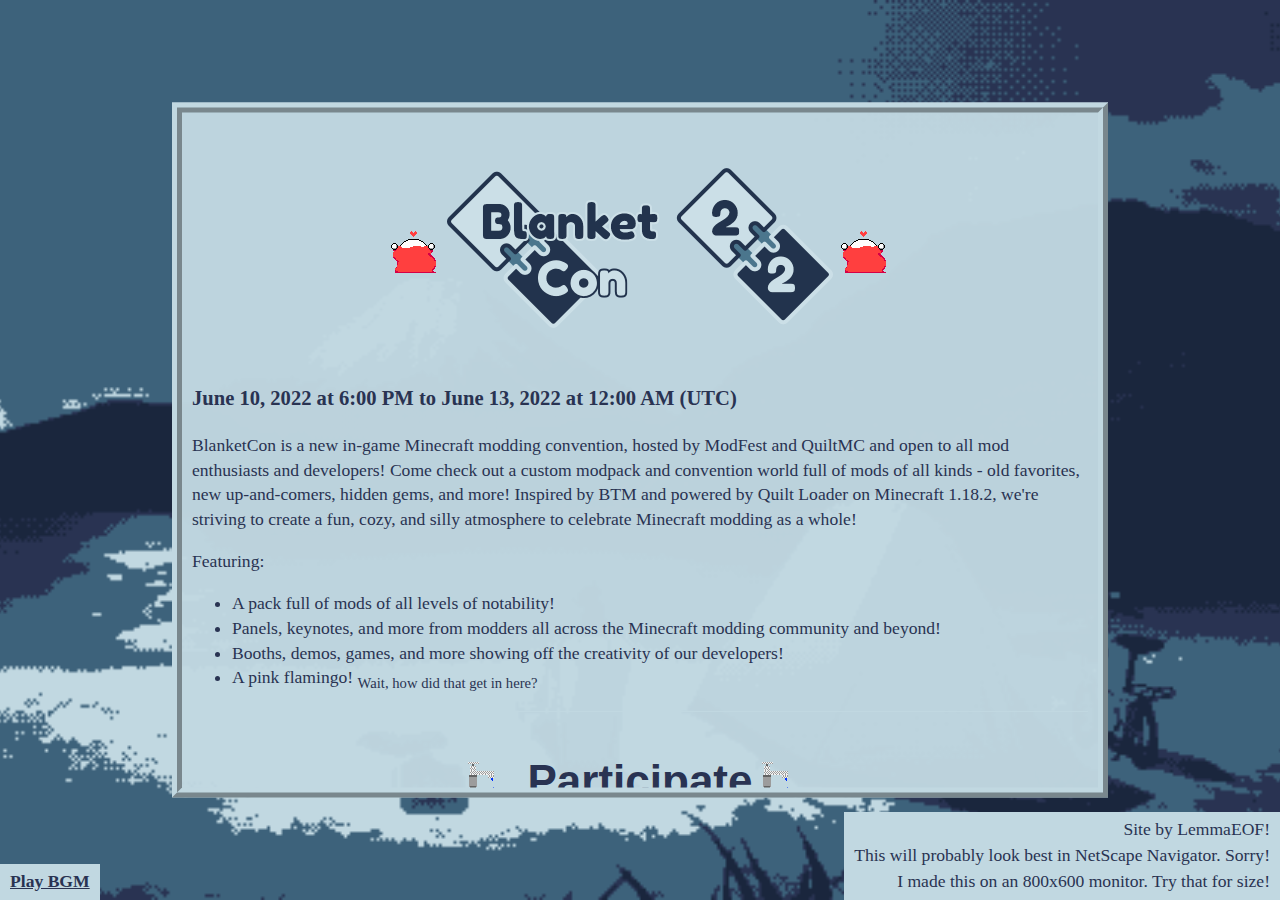
<file: 22/index.html>
<!doctype html>

<html lang="en">
<head>
	<meta charset="utf-8">
	<title>BlanketCon</title>
	<!-- oh dear *god* websites need so much metadata -->
	<meta name="description" content="A new in-game Minecraft modding convention, open to everyone and hosted by ModFest and QuiltMC">
	<meta name="author" content="LemmaEOF">
	<link rel="canonical" href="https://blanketcon.modfest.net/22">
	<meta property="og:title" content="BlanketCon">
	<meta property="og:description" content="A new in-game Minecraft modding convention, open to everyone and hosted by ModFest and QuiltMC">
	<meta property="og:image" content="https://blanketcon.modfest.net/22/images/icon.png">
	<meta property="og:locale" content="en_US">
	<meta property="og:url" content="https://blanketcon.modfest.net/22">
	<meta property="og:site_name" content="BlanketCon">
	<meta name="twitter:card" content="summary">
	<meta name="twitter:title" content="BlanketCon">
	<meta name="twitter:description" content="A new in-game Minecraft modding convention, open to everyone and hosted by ModFest and QuiltMC">
	<meta name="twitter:image" content="https://blanketcon.modfest.net/22/images/icon.png">
	<meta name="twitter:site" content="@ModFestEvent">
	<meta name="twitter:creator" content="@ModFestEvent">
	<script type="application/ld_json">
		{
			"description": "A new in-game Minecraft modding convention, open to everyone and hosted by ModFest and QuiltMC",
			"url": "https://blanketcon.modfest.net/22",
			"@type": "WebSite",
			"author": {
				"@type": "Person",
				"name": "LemmaEOF"
			},
			"publisher": {
				"@type": "Organization",
				"name": "QuiltMC"
			}
			"image": "https://blanketcon.modfest.net/22/images/logo.png",
			"name": "BlanketCon",
			"headline": "BlanketCon 22",
			"@context": "https://schema.org"
		}
	</script>
	<link rel="apple-touch-icon" sizes="180x180" href="/apple-touch-icon.png">
	<link rel="icon" type="image/png" sizes="32x32" href="/favicon-32x32.png">
	<link rel="icon" type="image/png" sizes="16x16" href="/favicon-16x16.png">
	<link rel="manifest" href="/site.webmanifest">
	<link rel="mask-icon" href="/safari-pinned-tab.svg" color="#1a263d">
	<meta name="msapplication-TileColor" content="#1a263d">
	<meta name="theme-color" content="#1a263d">
	<link rel="stylesheet" href="main.css">
	<script src="js/sorttable.js"></script> <!-- class "sortable" for sortable tables -->
</head>
<body>
	<main>
		<header>
			<!-- <nav>
				Navbar coming as it's needed!
			</nav> -->
		</header>
		<article>
			<h1 class="title"><img src="images/blanket.gif"><img src="images/logo.png" class="logo" alt="BlanketCon 22"><img src="images/blanket.gif"></h1>
			<h3><time datetime="2022-06-10T18:00:00.000Z" datestyle="long">June 10, 2022 at 6:00 PM</time> to <time datetime="2022-06-13T00:00:00.000Z" datestyle="long">June 13, 2022 at 12:00 AM</time> <span class="timezone">(UTC)</span></h3>
			<p>
				BlanketCon is a new in-game Minecraft modding convention, hosted by ModFest and QuiltMC and open to all mod enthusiasts and developers!
				Come check out a custom modpack and convention world full of mods of all kinds - old favorites, new up-and-comers,
				hidden gems, and more! Inspired by BTM and powered by Quilt Loader on Minecraft 1.18.2, we're striving to create a fun, cozy, and silly
				atmosphere to celebrate Minecraft modding as a whole!
			</p>
			<p>Featuring:</p>
			<ul>
				<li>A pack full of mods of all levels of notability!</li>
				<li>Panels, keynotes, and more from modders all across the Minecraft modding community and beyond!</li>
				<li>Booths, demos, games, and more showing off the creativity of our developers!</li>
				<li>A pink flamingo! <sub>Wait, how did that get in here?</sub></li>
			</ul>
			<!--p>
				Booth and event applications are now open! Visit this link to apply: <a href="https://blanketcon.modfest.net/signup">blanketcon.modfest.net/signup</a><br>
				<b>Feel free to submit applications for as many booths or events as you'd like!</b> Mods and developers for any mod loader are welcome to create booths and hold events! 
				However, due to technical restrictions, we can only add Quilt and Fabric mods to the pack itself.
			</p>
			<p>Making resource packs, datapacks, community resources? Even if it's only vaguely Minecraft-related, we encourage you to make a submission!</p-->
			<hr>
			<h2 class="title"><img src="images/water.gif">Participate<img src="images/water.gif"></h2>
			<p>
				The BlanketCon 22 modpack is NOW AVAILABLE! <!--The server address is <b>blanketcon.chs.gg</b> (or just click the "Connect" button on the title screen)<br/>-->
				Both pack links are equivalent - if you don't know the difference, pick the Modrinth version!
			</p>
			<p><a href="http://modrinth.com/modpack/blanketcon-2022">Modrinth Pack</a> <a href="https://blanketcon-pack.vercel.app/MultiMC.zip">Packwiz Pack</a></p>
			<p>The BlanketCon 22 server is now closed. You can access a world download here: <a href="https://unascribed.com/f/60da8130/BlanketCon%2022.7z">BlanketCon 22.7z</a></p>
			<p><b>Thank you all for visiting!</b></p>
			<!--h3>Livestreams</h3>
			<p>If you want to be added to this list, contact @LemmaEOF#2106!</p>
			<ul>
				<li><a href="https://twitch.tv/asiekierka">asie</a></li>
				<li><a href="https://youtube.com/channel/UCanJ1PbgMA0lbhDiHhQkLgA">AshleighTheCutie</a></li>
				<li><a href="https://twitch.tv/glitchslayed">GlitchSlayed</a></li>
				<li><a href="https://twitch.tv/joostgamesontwitch">Joost</a></li>
				<li><a href="https://twitch.tv/lemmaeof">LemmaEOF</a></li>
				<li><a href="https://twitch.tv/mounderfod_">mounderfod</a></li>
				<li><a href="https://twitch.tv/rosethethorn">Rorax</a></li>
				<li><a href="https://youtube.com/channel/UC4UPPy63G-6fiaSBPkSp59A">Siuol</a></li>
				<li><a href="https://twitch.tv/solcatowo">SolCat</a></li>
				<li><a href="https://twitch.tv/starvexia">Starvexia</a></li>
			</ul-->
			<h3>Recordings</h3>
			<p>A playlist of video recordings of BlanketCon 22 is available on <a href="https://www.youtube.com/playlist?list=PLC1qq1Hb0u1GI8919iCClzb_Bku-DrL4L">YouTube</a>.</p>
			<p>If you have a video to add to this playlist, contact @LemmaEOF#2106 on Discord!</p>
			<!--p>If you have any questions, please don't hesitate to ask in the <a href="https://discord.gg/gn543Ee">ModFest</a> discord!</p-->
			<hr>
			<h2 class="title"><img src="images/lamp.gif">Schedule<img src="images/lamp.gif"></h2>
			<!--p>
				Schedule may be subject to change - watch this space!<br />
				More events may be held impromptu whenever the stage is empty!
			</p-->
			<p>
				<b>BlanketCon 2022 is now finished. This list is kept here for historical purposes.</b>
			</p>
			<!--p>Q&A session question submission: <a href="https://forms.gle/XXSJdPb3kH3im3Dy5">https://forms.gle/XXSJdPb3kH3im3Dy5</a></p-->
			<table>
				<thead>
					<tr>
						<th>Event</th>
						<th>Type</th>
						<th>Location</th>
						<th>Time <span class="timezone">(UTC)</span></th>
						<th>Hosts</th>
						<th>Summary</th>
					</tr>
				</thead>
				<tbody>
					<!--tr><td colspan="5" class="dayhead">Day 0</td></tr-->
					<tr>
						<td>Server Launch</td>
						<td></td>
						<td></td>
						<td><time datetime="2022-06-10T18:00:00.000Z">6/10/22, 6:00 PM</time></td>
						<td></td>
						<td>Time to join in the world as we prepare the opening ceremony!</td>
					</tr>
					<tr>
						<td>Opening Ceremony</td>
						<td>Ceremony</td>
						<td>Main Stage</td>
						<td><time datetime="2022-06-10T19:00:00.000Z">5/5/22, 7:00 PM</time></td>
						<td>LemmaEOF</td>
						<td>Come kick BlanketCon off with us as we say a few words about the community!</td>
					</tr>
					<tr><td colspan="6" class="dayhead">Day 1</td></tr>
					<!--tr>
						<td>Resounding - The future of sound in Minecraft</td>
						<td>Keynote</td>
						<td>TBD</td>
						<td><time datetime="2022-06-11T17:00:00.000Z">6/11/22, 5:00 PM</time></td>
						<td>DrRubisco</td>
						<td>A panel discussing the mechanics behind Resounding, a physics-driven audio filter mod.</td>
					</tr-->
					<tr>
						<td>Quilt Developer Meeting: BlanketCon Edition</td>
						<td>Panel/Q&A</td>
						<td>Main Stage</td>
						<td><time datetime="2022-06-11T16:00:00.000Z">6/11/22, 4:00 PM</time></td>
						<td>Quilt Development Team</td>
						<td>The Quilt development team holds a dev meeting live in-game at BlanketCon!</td>
					</tr>
					<tr>
						<td>What is Chasm?</td>
						<td>Keynote</td>
						<td>Main Stage</td>
						<td><time datetime="2022-06-11T17:00:00.000Z">6/11/22, 5:00 PM</time></td>
						<td>CheaterCodes, Earthcomputer</td>
						<td>Quilt will use a custom backend for bytecode transformation libraries called "Chasm". This talk will desribe why Mixin isn't good enough, how Chasm works and how modders benefit from it.</td>
					</tr>
					<!--tr>
						<td>Drider Den Delving</td>
						<td>Minigame</td>
						<td>TBD</td>
						<td><time datetime="2022-06-11T18:00:00.000Z">6/11/22, 6:00 PM</time></td>
						<td>ArathainFarqoe, Punic</td>
						<td>An exploration of the mod's main structure, the Drider Den, and fighting the boss at its heart. May include spiders.</td>
					</tr-->
					<!--tr>
						<td>X-Wing Proving Ground</td>
						<td>Minigame</td>
						<td>TBD</td>
						<td><time datetime="2022-06-11T19:00:00.000Z">6/11/22, 7:00 PM</time></td>
						<td>PSWG team</td>
						<td>Hop in the pilot's seat of an Incom T-65B "X-Wing" starfighter and navigate the terrain through a series of checkpoints!</td>
					</tr-->
					<!--tr>
						<td>What is Chasm?</td>
						<td>Keynote</td>
						<td>Main Stage</td>
						<td><time datetime="2022-06-11T20:00:00.000Z">6/11/22, 8:00 PM</time></td>
						<td>CheaterCodes, Earthcomputer</td>
						<td>Quilt will use a custom backend for bytecode transformation libraries called "Chasm". This talk will desribe why Mixin isn't good enough, how Chasm works and how modders benefit from it.</td>
					</tr-->
					<tr>
						<td>Ripping Off NEI for Fun and Profit: How to Do Graph Theory When You Don't Know Graph Theory</td>
						<td>Keynote</td>
						<td>Main Stage</td>
						<td><time datetime="2022-06-11T21:00:00.000Z">6/11/22, 9:00 PM</time></td>
						<td>Emi</td>
						<td>A discussion of the technology behind EMI's recipe tree system, its related functionality, and all the problems that had to be solved.</td>
					</tr>
					<tr>
						<td>Deep Mod Interoperability: more than just not crashing</td>
						<td>Keynote</td>
						<td>Main Stage</td>
						<td><time datetime="2022-06-11T23:00:00.000Z">6/11/22, 11:00 PM</time></td>
						<td>Will BL</td>
						<td>Why you should care about deep mod interoperability and best practices to allow it.</td>
					</tr>
					<tr>
						<td>Maintaining Botania for Forge and Fabric — Multiloader Experience Report</td>
						<td>Keynote</td>
						<td>Main Stage</td>
						<td><time datetime="2022-06-12T01:00:00.000Z">6/12/22, 1:00 AM</time></td>
						<td>Williewillus, Hubry, Alwinfy</td>
						<td>
							The Botania maintainer(s) will briefly discuss their experience maintaining Botania on both Forge and Fabric.
							If you are a modder interested in maintaining a mod seamlessly across loaders, come and listen in!
							Players are welcome as well, you'll learn a bit more about what kind work goes into porting mods between loaders.
						</td>
					</tr>
					<tr>
						<td>Q&A with the Modrinth Team</td>
						<td>Q&A</td>
						<td>Main Stage</td>
						<td><time datetime="2022-06-12T02:00:00.000Z">6/12/22, 2:00 AM</time></td>
						<td>Modrinth Team</td>
						<td>
							An open forum for questions to be answered by the people behind Modrinth, the open-source modding platform.
							Anything is fair game, whether it be current features or future features, including the API, website, modpacks, Theseus, and modder payouts.
						</td>
					</tr>
					<tr>
						<td>Worldgen Optimization: Going The Extra Mile</td>
						<td>Keynote</td>
						<td>Main Stage</td>
						<td><time datetime="2022-06-12T03:00:00.000Z">6/12/22, 3:00 AM</time></td>
						<td>Supercoder79</td>
						<td>
							A talk about worldgen, challenges faced when considering it, why it needs to be fast, and ways mod authors can keep this in mind while writing their mods.
							A portion will be focused on low level optimization, for mod devs interested in low level functions of the JVM.
						</td>
					</tr>
					<tr><td colspan="6" class="dayhead">Day 2</td></tr>
					<tr>
						<td>Making nice art for mods</td>
						<td>Panel</td>
						<td>Main Stage</td>
						<td><time datetime="2022-06-12T13:00:00.000Z">6/12/22, 1:00 PM</time></td>
						<td>Kryppers, Reda, Gabb</td>
						<td>Artists talking about their methods for making art, what they've done and advice on helping other people improve</td>
					</tr>
					<!--tr>
						<td>Resounding - Live Q&A with the creator</td>
						<td>Q&A</td>
						<td>TBD</td>
						<td><time datetime="2022-06-12T14:00:00.000Z">6/12/22, 2:00 PM</time></td>
						<td>Dr_Rubisco</td>
						<td>A Q&A session with the creator of Resounding, a physics-driven audio filter mod.</td>
					</tr-->
					<tr>
						<td>MultiLoader Madness</td>
						<td>Panel + Q&A</td>
						<td>Main Stage</td>
						<td><time datetime="2022-06-12T14:00:00.000Z">6/12/22, 2:00 PM</time></td>
						<td>Darkhax, Jared</td>
						<td>Making mods for multiple loaders. An introduction and Q&A.</td>
					</tr>
					<tr>
						<td>Hexcasting: Writing a Mod With Lore</td>
						<td>Keynote + Q&A</td>
						<td>Main Stage</td>
						<td><time datetime="2022-06-12T15:00:00.000Z">6/12/22, 3:00 PM</time></td>
						<td>Petrak@</td>
						<td>How do you write a story for a Minecraft mod that isn't cheesy?</td>
					</tr>
					<tr>
						<td>The Art of Server-Side Development</td>
						<td>Panel</td>
						<td>Main Stage</td>
						<td><time datetime="2022-06-12T18:00:00.000Z">6/12/22, 6:00 PM</time></td>
						<td>Patbox, Potatoboy</td>
						<td>A talk about server-side mod development by server-side developers, from technics and tricks to mod design.</td>
					</tr>
					<tr>
						<td>Nucleoid Let's Play</td>
						<td>Minigame</td>
						<td>Main Stage</td>
						<td><time datetime="2022-06-12T19:00:00.000Z">6/12/22, 7:00 PM</time></td>
						<td>Nucleoid team</td>
						<td>A chance for people at the con to chill and play some of the Nucleoid minigames together!</td>
					</tr>
					<tr>
						<td>OpenGL, Minecraft, and Graphics</td>
						<td>Keynote/Q&A</td>
						<td>Main Stage</td>
						<td><time datetime="2022-06-12T21:00:00.000Z">6/12/22, 9:00 PM</time></td>
						<td>IMS</td>
						<td>Showcase of OpenGL and Minecraft rendering, and going forward with mods.</td>
					</tr>
					<tr>
						<td>BlanketCon Build-Off: Judging</td>
						<td>Minigame</td>
						<td>TBD</td>
						<td><time datetime="2022-06-12T22:00:00.000Z">6/12/22, 10:00 PM</time></td>
						<td>Consistency+ team</td>
						<td>Judging the BlanketCon Build-Off, a building competition judged by the Consistency+ Team and powered by Nucleoid!</td>
					</tr>
					<tr>
						<td>Big Finale</td>
						<td>Ceremony</td>
						<td>Main Stage</td>
						<td><time datetime="2022-06-12T23:00:00.000Z">6/12/22, 11:00 PM</time></td>
						<td>LemmaEOF</td>
						<td>A few words to wrap up and send off BlanketCon 22!</td>
					</tr>
				</tbody>
				<tfoot></tfoot>
			</table>
			<hr>
			<h2 class="title"><img src="images/tentonea.gif">Booths<img src="images/tentonea.gif"></h2>
			<p>List may be subject to change - watch this space!</p>
			<table class="sortable">
				<thead>
					<tr>
						<th>Booth</th>
						<th>Type</th>
						<th>Author</th>
					</tr>
				</thead>
				<tbody>
					<tr>
						<td>Additional Banners</td>
						<td>Mod</td>
						<td>Darkhax</td>
					</tr>
					<!--tr>
						<td>Advanced Circuitry</td>
						<td>Mod</td>
						<td>CursedMC Team</td>
					</tr-->
					<tr>
						<td>Allium</td>
						<td>Mod</td>
						<td>hugeblank, Patbox, BasiqueEvangelist</td>
					</tr>
					<tr>
						<td>Arcanus 2</td>
						<td>Mod</td>
						<td>Cammie, Will BL, MrSterner, ArathainFarqoe</td>
					</tr>
					<tr>
						<td>Architecture Extensions</td>
						<td>Mod</td>
						<td>woodiertexas</td>
					</tr>
					<tr>
						<td>Archon</td>
						<td>Mod</td>
						<td>Safro</td>
					</tr>
					<tr>
						<td>Armor Stand Editor</td>
						<td>Mod</td>
						<td>Patbox</td>
					</tr>
					<tr>
						<td>Aura</td>
						<td>Mod</td>
						<td>maximum, DrRubisco, Cart3r</td>
					</tr>
					<tr>
						<td>Aurora's Decorations</td>
						<td>Mod</td>
						<td>LambdAurora</td>
					</tr>
					<tr>
						<td>Automobility</td>
						<td>Mod</td>
						<td>FoundationGames</td>
					</tr>
					<tr>
						<td>Bagel's Baking</td>
						<td>Mod</td>
						<td>hugeblank, Aye, Solcat, Koritsi, ChocolateFrog18</td>
					</tr>
					<tr>
						<td>Bewitchment</td>
						<td>Mod</td>
						<td>Bewitchment Team</td>
					</tr>
					<tr>
						<td>Bewitchment Plus</td>
						<td>Mod/Addon</td>
						<td>MrSterner</td>
					</tr>
					<tr>
						<td>Bing Bing Wahoo</td>
						<td>Mod</td>
						<td>Tropheus Jay, Soggy Cereal</td>
					</tr>
					<tr>
						<td>Bits and Chisels</td>
						<td>Mod</td>
						<td>ThatTrollzer</td>
					</tr>
					<!--tr>
						<td>Bookshelf</td>
						<td>Mod/Library</td>
						<td>Darkhax</td>
					</tr-->
					<tr>
						<td>Botania</td>
						<td>Mod</td>
						<td>Vazkii, Williewillus, Hubry, Alwinfy</td>
					<tr>
						<td>Build Battle</td>
						<td>Mod/Minigame</td>
						<td>NucleoidMC</td>
					</tr>
					<tr>
						<td>Campanion</td>
						<td>Mod</td>
						<td>Terraformers</td>
					</tr>
					<tr>
						<td>CardStock</td>
						<td>Mod</td>
						<td>repulica</td>
					</tr>
					<tr>
						<td>Chromatic Currents</td>
						<td>Mod</td>
						<td>Fusion Flux</td>
					</tr>
					<tr>
						<td>ComputerCraft: Prometheus</td>
						<td>Mod/Addon</td>
						<td>SquidDev</td>
					</tr>
					<tr>
						<td>ComputerCraft: Restitched</td>
						<td>Mod</td>
						<td>Merith, Patbox, SquidDev</td>
					</tr>
					<tr>
						<td>Chocolate Bar</td>
						<td>Mod</td>
						<td>woodiertexas</td>
					</tr>
					<tr>
						<td>Consistency+</td>
						<td>Mod</td>
						<td>Cart3r, Tropheus Jay, Siuol</td>
					</tr>
					<tr>
						<td>Create</td>
						<td>Mod</td>
						<td>Create Fabric Team</td>
					</tr>
					<tr>
						<td>Culinaire</td>
						<td>Mod</td>
						<td>Dawn Team</td>
					</tr>
					<tr>
						<td>Dark Paintings</td>
						<td>Mod</td>
						<td>Darkhax</td>
					</tr>
					<tr>
						<td>Dark Utilities</td>
						<td>Mod</td>
						<td>Darkhax</td>
					</tr>
					<tr>
						<td>Decorative</td>
						<td>Mod</td>
						<td>Motschen</td>
					</tr>
					<tr>
						<td>Destroy The Monument</td>
						<td>Mod/Minigame</td>
						<td>NucleoidMC</td>
					</tr>
					<tr>
						<td>Double Jump Attribute</td>
						<td>Mod</td>
						<td>Amy</td>
					</tr>
					<tr>
						<td>Dyeable Fishing Lines</td>
						<td>Mod</td>
						<td>Fusion Flux</td>
					</tr>
					<tr>
						<td>Ears</td>
						<td>Mod</td>
						<td>unascribed</td>
					</tr>
					<tr>
						<td>Ecotones</td>
						<td>Mod</td>
						<td>Supercoder79</td>
					</tr>
					<tr>
						<td>EMI</td>
						<td>Mod</td>
						<td>Emi</td>
					</tr>
					<tr>
						<td>Enchancement</td>
						<td>Mod</td>
						<td>MoriyaShiine</td>
					</tr>
					<tr>
						<td>Endermantic Overhaul</td>
						<td>Mod</td>
						<td>anonym123</td>
					</tr>
					<tr>
						<td>Extended Drawers</td>
						<td>Mod</td>
						<td>MattiDragon</td>
					</tr>
					<tr>
						<td>Fabulously Optimized</td>
						<td>Modpack</td>
						<td>robotkoer</td>
					</tr>
					<tr>
						<td>Flamingo</td>
						<td>Mod</td>
						<td>copygirl, Vexatos</td>
					</tr>
					<tr>
						<td>Flowery Structures</td>
						<td>Mod</td>
						<td>JustAnUmbreon</td>
					</tr>
					<tr>
						<td>Flying Fluxery</td>
						<td>Mod</td>
						<td>Fusion Flux, SailKite, Something Shard, Whangd00dle</td>
					</tr>
					<tr>
						<td>Fortress</td>
						<td>Mod/Minigame</td>
						<td>NucleoidMC</td>
					</tr>
					<tr>
						<td>Fusion's Grapples</td>
						<td>Mod</td>
						<td>Fusion Flux</td>
					</tr>
					<tr>
						<td>Galaxies: Parzi's Star Wars Mod</td>
						<td>Mod</td>
						<td>PSWG Team</td>
					</tr>
					<tr>
						<td>Get Off My Lawn ReServed</td>
						<td>Mod</td>
						<td>Patbox, Draylar</td>
					</tr>
					<tr>
						<td>Guard Villagers</td>
						<td>Mod</td>
						<td>MrSterner</td>
					</tr>
					<tr>
						<td>Haema</td>
						<td>Mod</td>
						<td>Will BL</td>
					</tr>
					<tr>
						<td>Halfdoors</td>
						<td>Mod</td>
						<td>Amy</td>
					</tr>
					<tr>
						<td>Hex Casting</td>
						<td>Mod</td>
						<td>Petrak@, Alwinfy, Wiresegal</td>
					</tr>
					<tr>
						<td>Hip Hoppers</td>
						<td>Mod</td>
						<td>Fusion Flux</td>
					</tr>
					<tr>
						<td>Icy Incitement</td>
						<td>Mod</td>
						<td>Amy</td>
					</tr>
					<tr>
						<td>Incorporeal 3</td>
						<td>Mod</td>
						<td>quat, Artemis System</td>
					</tr>
					<tr>
						<td>Inspecio</td>
						<td>Mod</td>
						<td>LambdAurora, Emi</td>
					</tr>
					<tr>
						<td>Iris</td>
						<td>Mod</td>
						<td>IMS</td>
					</tr>
					<tr>
						<td>Jamtastic</td>
						<td>Mod</td>
						<td>jamalam</td>
					</tr>
					<tr>
						<td>Kiln</td>
						<td>Mod</td>
						<td>LemmaEOF, ZestyBlaze, BluKat</td>
					</tr>
					<tr>
						<td>Lovely Snails</td>
						<td>Mod</td>
						<td>LambdAurora</td>
					</tr>
					<tr>
						<td>Matchbox</td>
						<td>Mod</td>
						<td>Sunroses</td>
					</tr>
					<tr>
						<td>Mbembe</td>
						<td>Mod</td>
						<td>ArathainFarqoe, Mango, Coolrex, Ninni, Zae</td>
					</tr>
					<tr>
						<td>Milk+</td>
						<td>Mod</td>
						<td>Tropheus Jay</td>
					</tr>
					<tr>
						<td>Now Playing</td>
						<td>Mod</td>
						<td>AppleTheGolden</td>
					</tr>
					<!--tr>
						<td>Oliver's Potion Tweaks</td>
						<td>Mod</td>
						<td>Octal</td>
					</tr-->
					<tr>
						<td>Overweight Farming</td>
						<td>Mod</td>
						<td>MrSterner</td>
					</tr>
					<tr>
						<td>Oxidized</td>
						<td>Mod</td>
						<td>Safro</td>
					</tr>
					<tr>
						<td>Packages</td>
						<td>Mod</td>
						<td>quat</td>
					</tr>
					<tr>
						<td>Pehkui</td>
						<td>Mod/Library</td>
						<td>Virtuoel</td>
					</tr>
					<tr>
						<td>Pettable Bees</td>
						<td>Mod</td>
						<td>Fusion Flux</td>
					</tr>
					<tr>
						<td>Phonos</td>
						<td>Mod</td>
						<td>FoundationGames</td>
					</tr>
					<tr>
						<td>Picture Sign</td>
						<td>Mod</td>
						<td>Motschen</td>
					</tr>
					<tr>
						<td>Pig Pen Cipher</td>
						<td>Resource Pack</td>
						<td>Darkhax</td>
					</tr>
					<tr>
						<td>Player Pronouns</td>
						<td>Mod</td>
						<td>Ash</td>
					</tr>
					<tr>
						<td>Peculiar Pieces</td>
						<td>Mod</td>
						<td>Amy</td>
					</tr>
					<tr>
						<td>Polaroid Camera</td>
						<td>Mod</td>
						<td>Pigeon</td>
					</tr>
					<tr>
						<td>PolyMc</td>
						<td>Mod</td>
						<td>TheEpicBlock</td>
					</tr>
					<tr>
						<td>Portal Cubed</td>
						<td>Mod</td>
						<td>Portal Cubed team</td>
					</tr>
					<tr>
						<td>Promenade</td>
						<td>Mod</td>
						<td>Dawn Team</td>
					</tr>
					<tr>
						<td>Purpeille</td>
						<td>Mod</td>
						<td>acikek, VirtuaLilith, Trudle, Jeb_Kerm</td>
					</tr>
					<tr>
						<td>qCraft: Reimagined</td>
						<td>Mod</td>
						<td>acikek, VirtuaLilith</td>
					</tr>
					<tr>
						<td>Quakecraft</td>
						<td>Mod/Minigame</td>
						<td>NucleoidMC</td>
					</tr>
					<tr>
						<td>Quark</td>
						<td>Mod</td>
						<td>wiresegal, Vazkii</td>
					</tr>
					<tr>
						<td>Reaping Mod</td>
						<td>Mod</td>
						<td>jamalam</td>
					</tr>
					<tr>
						<td>Recordable</td>
						<td>Mod</td>
						<td>burger</td>
					</tr>
					<tr>
						<td>Resounding</td>
						<td>Mod</td>
						<td>DrRubisco, iceGiant</td>
					</tr>
					<tr>
						<td>Riptide Rush</td>
						<td>Map</td>
						<td>Amy</td>
					</tr>
					<tr>
						<td>Runelic</td>
						<td>Resource Pack</td>
						<td>Darkhax</td>
					</tr>
					<tr>
						<td>Sandwichable</td>
						<td>Mod</td>
						<td>FoundationGames</td>
					</tr>
					<tr>
						<td>Simple Crates</td>
						<td>Mod</td>
						<td>Sunroses</td>
					</tr>
					<tr>
						<td>Simple Villagers</td>
						<td>Mod</td>
						<td>samo_lego</td>
					</tr>
					<tr>
						<td>Skywars</td>
						<td>Mod/Minigame</td>
						<td>NucleoidMC</td>
					</tr>
					<tr>
						<td>SpaceFactory</td>
						<td>Mod</td>
						<td>Reoseah</td>
					</tr>
					<tr>
						<td>Soul Ice</td>
						<td>Mod</td>
						<td>Siuol</td>
					</tr>
					<tr>
						<td>TaterCart</td>
						<td>Mod</td>
						<td>Patbox</td>
					</tr>
					<tr>
						<td>Taterzens</td>
						<td>Mod</td>
						<td>samo_lego</td>
					</tr>
					<tr>
						<td>Terracraft</td>
						<td>Mod</td>
						<td>SimplyCmd, RiverOaken</td>
					</tr>
					<tr>
						<td>TerrariaMod</td>
						<td>Mod</td>
						<td>Ryorama, Realz, Kelvin, Cepheus</td>
					</tr>
					<tr>
						<td>This Rocks!</td>
						<td>Mod</td>
						<td>Motschen</td>
					</tr>
					<tr>
						<td>Transpositioners</td>
						<td>Mod</td>
						<td>Kneelawk</td>
					</tr>
					<tr>
						<td>Tree Hollows</td>
						<td>Mod</td>
						<td>Reoseah</td>
					</tr>
					<tr>
						<td>UltimateHUD</td>
						<td>Mod</td>
						<td>XanderStuff</td>
					</tr>
					<tr>
						<td>Visible Barriers</td>
						<td>Mod</td>
						<td>Amy</td>
					</tr>
					<tr>
						<td>Visual Overhaul</td>
						<td>Mod</td>
						<td>Motschen</td>
					</tr>
					<tr>
						<td>Wired Redstone</td>
						<td>Mod</td>
						<td>Kneelawk</td>
					</tr>
					<tr>
						<td>Witherite Plus</td>
						<td>Mod</td>
						<td>Octal</td>
					</tr>
					<!--tr>
						<td>Worldshell</td>
						<td>Mod/Library</td>
						<td>Snakefangox</td>
					</tr-->
					<tr>
						<td>XP Share</td>
						<td>Mod</td>
						<td>Sunroses</td>
					</tr>
					<tr>
						<td>YUNG's Better Desert Temples</td>
						<td>Mod</td>
						<td>YUNGNICKYOUNG</td>
					</tr>
				</tbody>
			</table>
			<hr>
			<h2 class="title"><img src="images/turnbook.gif">Credits<img src="images/turnbook.gif"></h2>
			<p>ModFest is run by <span class="name">LemmaEOF</span>, <span class="name">Prospector</span>, <span class="name">Pyrrha</span>, and <span class="name">2XSaiko</span>.</p>
			<p>Quilt is run by <a href="https://quiltmc.org/">the Quilt project</a>.</p>
			<p>The BlanketCon server was hosted by <a href="https://chs.gg">Capitol Hosting Solutions</a>.</p>
			<p>Background art and music from <span class="name">Yuru Camp.</span></p>
			<p>Gifs provided by <a href="https://gifcities.org/">GifCities</a>.</p>
			<p><b>This event is in no way associated with or endorsed by Mojang or Microsoft.</b></p>
			<!--<p><a href="https://www.fg-a.com/backgrounds_animated.shtml">Free Animated Backgrounds</a></p>-->
		</article>
	</main>
	<footer class="left">
		<p><a id="toggle_music" class="onsite" href="#" onclick="toggleMusic()">Can't control player - JS may be disabled!</a></p>
	</footer>
	<footer class="right">
		<p>Site by LemmaEOF!</p>
		<p>This will probably look best in NetScape Navigator. Sorry!</p>
		<p class="easteregg-off">I made this on an 800x600 monitor. Try that for size!</p>
		<p class="easteregg-on">Oh, you actually did it. This...doesn't look great, huh? Oops!</p>
	</footer>
	<audio autoplay="false" id="bgm" loop="loop">
		<source src="audio/yuru.mp3">
	</audio>
	<script>
		const player = document.getElementById("bgm");
		const toggle = document.getElementById("toggle_music");
		let isPlaying = false;

		toggle.innerHTML = "Play BGM";

		function toggleMusic() {
			if (isPlaying) {
				player.pause();
				toggle.innerHTML = "Play BGM";
			} else {
				player.play();
				toggle.innerHTML = "Pause BGM";
			}
		}

		player.onplay = function() {
			isPlaying = true;
		};

		player.onpause = function() {
			isPlaying = false;
		};
		
		/**
		 * Lemma's Fancy Vanilla.js Date-Time Formatting Script!
		 * I'm actually pretty proud of this since I'm not a JS programmer lmao
		 * 
		 *  Available under MIT if you want to use this on your site!
		 * 
		 * How to use:
		 * 1. Create a <time> element somewhere in your code
		 * 2. Set the `datetime` property to be the ISO-8601 time code you want to use!
		 * 3. Your time will be automatically formatted for everyone who visits the site! :tada:
		 * 4. If you set `datestyle` or `timestyle` attributes on the tag, they'll be applied automatically!
		 * 
		 * Technical details to note:
		 * - As-is, this formats in short date and time style. Feel free to change them as you see fit!
		 * - This uses `navigator.language`, which may not always update for the current lang the user has picked.
		 * 
		 * For legal values in `options`, see: https://developer.mozilla.org/en-US/docs/Web/JavaScript/Reference/Global_Objects/Intl/DateTimeFormat/DateTimeFormat#parameters
		 * 
		 * Enjoy!
		 */
		const default_options = { dateStyle: "short", timeStyle: "short" } //Edit me for default config!
		const timestamps = document.getElementsByTagName("time");
		for (let i = 0; i < timestamps.length; i++) { //Sadly, I can't just iterate through using a for-in...
			const elem = timestamps.item(i); //Because I've gotta do this to get the actual item!
			const date = new Date(elem.getAttribute("datetime"));
			let options = {
				...default_options
			};
			if (elem.hasAttribute("datestyle")) {
				options["dateStyle"] = elem.getAttribute("datestyle")
			}
			if (elem.hasAttribute("timestyle")) {
				options["timeStyle"] = elem.getAttribute("timestyle")
			}
			elem.innerHTML = date.toLocaleString(navigator.language, options);
		}

		//automatically mark localization!
		const timezones = document.getElementsByClassName("timezone");
		for (let i = 0; i < timezones.length; i++) {
			const elem = timezones.item(i);
			//Hi! This sucks!
			//I'd love for it to just say "(local)", but Wunderbucket has a built-in templating engine.
			//It runs off code included in <script> tags and applies as much as it can statically.
			//It turns out that a simple loop to change one hardcoded to string to another can be done statically!
			//So I'm stuck doing this kludge-y mess to get the user's timezone code instead.
			//Thanks, JavaScript! What a good and useful language with many helpful APIs and no dependency problems whatsoever!
			elem.innerHTML = "(" + new Date().toLocaleTimeString("en-US", {timeZoneName:'short'}).split(' ')[2] + ")";
		}
	</script>
</body>
</html>
</file>
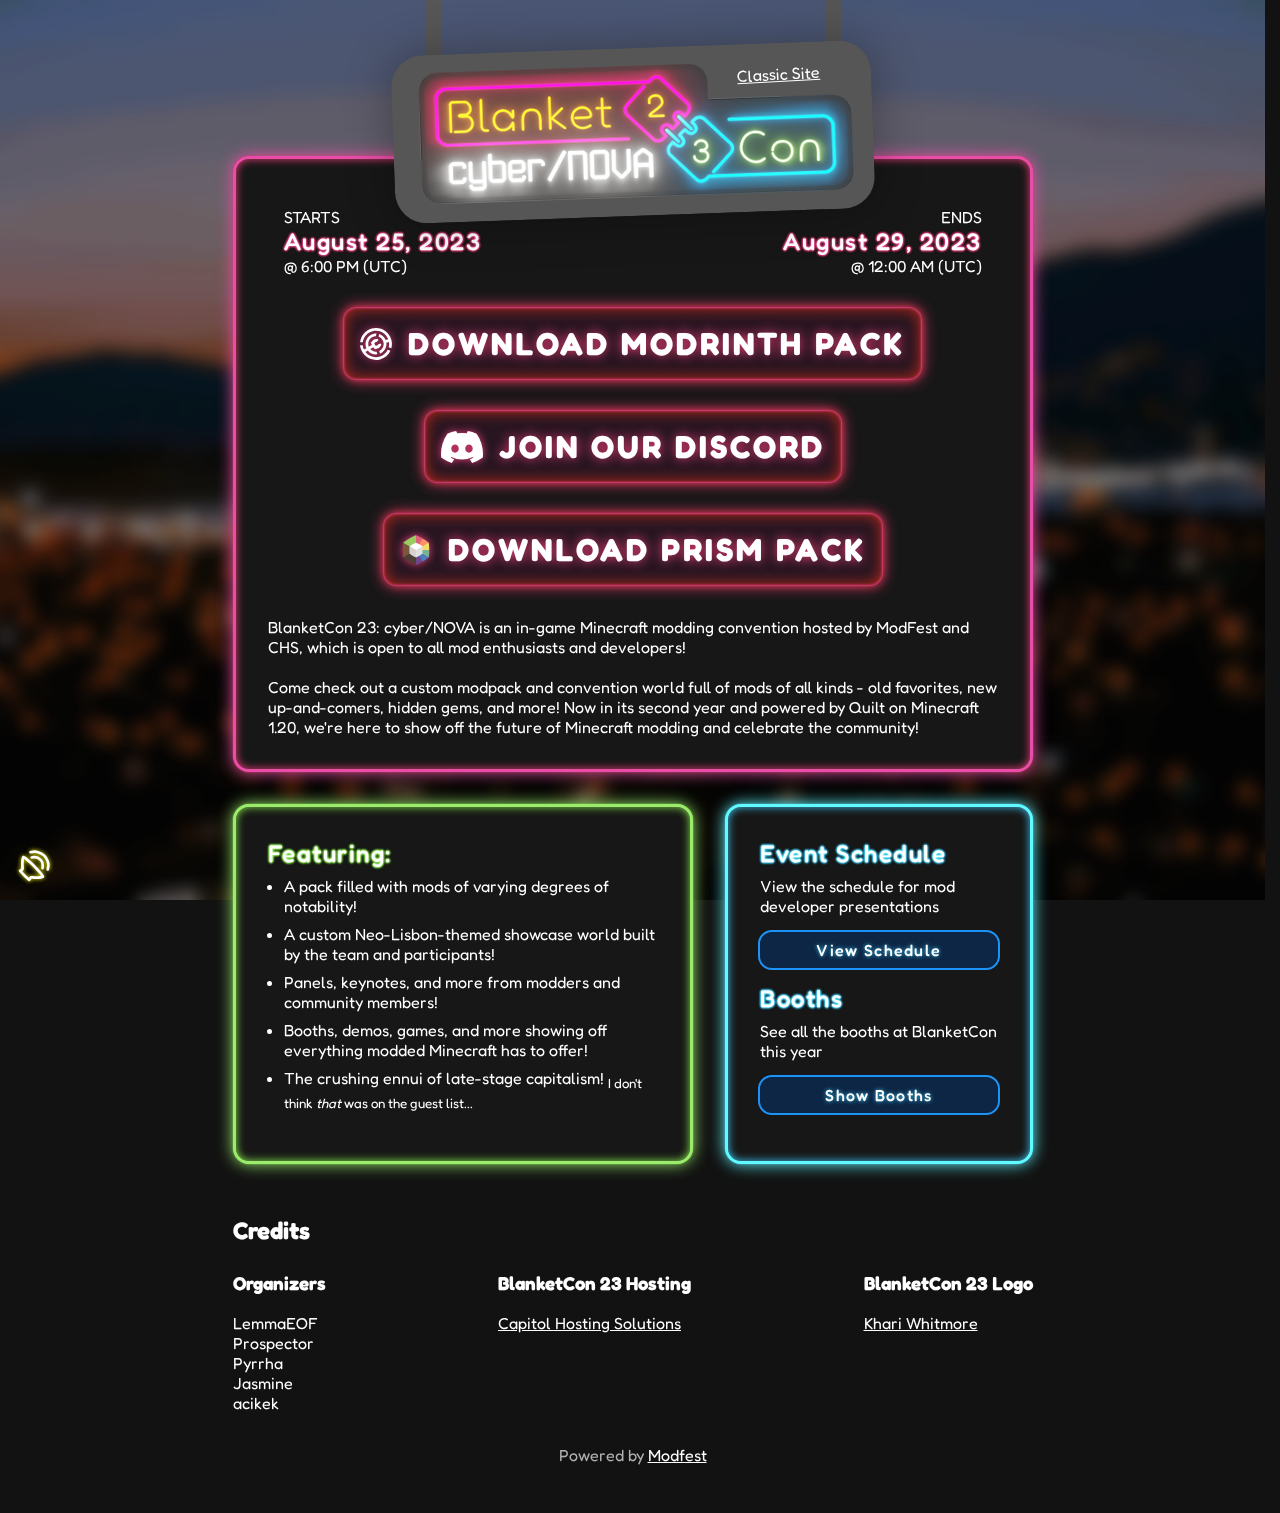
<file: 23/index.html>
<!doctype html>
<html lang="en">

<head>
  <title>BlanketCon 23</title>
  <!-- oh dear *god* websites need so much metadata -->
  <meta name="viewport" content="width=device-width, initial-scale=1">
  <meta charset="utf-8">
  <meta name="description"
    content="An in-game Minecraft modding convention, open to everyone and hosted by ModFest and CHS">
  <meta name="author" content="LemmaEOF">
  <link rel="canonical" href="https://blanketcon.modfest.net/23">
  <meta property="og:title" content="BlanketCon">
  <meta property="og:description"
    content="An in-game Minecraft modding convention, open to everyone and hosted by ModFest and CHS">
  <meta property="og:image" content="https://blanketcon.modfest.net/23/images/icon.png">
  <meta property="og:locale" content="en_US">
  <meta property="og:url" content="https://blanketcon.modfest.net/23">
  <meta property="og:site_name" content="BlanketCon">
  <meta name="twitter:card" content="summary">
  <meta name="twitter:title" content="BlanketCon">
  <meta name="twitter:description"
    content="An in-game Minecraft modding convention, open to everyone and hosted by ModFest and CHS">
  <meta name="twitter:image" content="https://blanketcon.modfest.net/23/images/icon.png">
  <meta name="twitter:site" content="@ModFestEvent">
  <meta name="twitter:creator" content="@ModFestEvent">
  <script type="application/ld_json">
    {
      "description": "n in-game Minecraft modding convention, open to everyone and hosted by ModFest and CHS",
      "url": "https://blanketcon.modfest.net/23",
      "@type": "WebSite",
      "author": {
        "@type": "Person",
        "name": "LemmaEOF"
      },
      "publisher": {
        "@type": "Organization",
        "name": "ModFest"
      }
      "image": "https://blanketcon.modfest.net/23/images/logo.webp",
      "name": "BlanketCon",
      "headline": "BlanketCon 23",
      "@context": "https://schema.org"
    }
  </script>
  <link rel="apple-touch-icon" sizes="180x180" href="./images/apple-touch-icon.png">
  <link rel="icon" type="image/png" sizes="32x32" href="./images/favicon-32x32.png">
  <link rel="icon" type="image/png" sizes="16x16" href="./images/favicon-16x16.png">
  <link rel="manifest" href="./images/site.webmanifest">
  <link rel="mask-icon" href="./images/safari-pinned-tab.svg" color="#7a0049">
  <link rel="shortcut icon" href="./images/favicon.ico">
  <meta name="msapplication-TileColor" content="#7a0049">
  <meta name="msapplication-config" content="./images/browserconfig.xml">
  <meta name="theme-color" content="#7a0049">
  <link rel="stylesheet" href="./styles.css">
  <script src="./js/sorttable.js" defer></script> <!-- class "sortable" for sortable tables -->
  <script src="./js/retime.js" defer></script> <!-- <time> elements to set time and class "timezone" for timezones -->
  <noscript>
    <style>
      dialog {
        display: flex;
        position: relative;
        overflow: auto;
        width: 100%;
        box-sizing: border-box;
      }

      dialog .close-button {
        display: none;
      }

      .dialogs {
        display: flex;
        flex-direction: column;
        gap: 3em;
        margin: 5em auto;
        max-width: min(100vw - 3rem, 50rem);
        min-width: min(100vw - 3rem, 50rem);
      }
    </style>
  </noscript>
</head>

<body>
  <div class="main-backdrop"></div>
  <div class="music-player" title="Play background music">
    <button id="toggle_music" class="js-on" type="button" onclick="toggleMusic()">
      <!-- <span class="audio-error">Audio unavailable. Maybe you have JS disabled?</span> -->
      <span class="audio-button visible" id="audio-start"><img width="36" height="36" src="./images/speaker_icon.svg"
          alt="Start audio button"></span>
      <span class="audio-button" id="audio-play"><img width="36" height="36" src="./images/start_icon.svg"
          alt="Play audio button"></span>
      <span class="audio-button" id="audio-pause"><img width="36" height="36" src="./images/stop_icon.svg"
          alt="Pause audio button"></span>
    </button>
    <audio autoplay="false" id="bgm" loop controls="play">
      <source src="audio/anarchy.mp3">
    </audio>
  </div>
  <main>
    <div>
      <div class="main-logo">
        <div class="chain1"></div>
        <div class="chain2"></div>
        <img src="./images/logo.webp" alt="BC23 logo">
        <div class="classic-link"><a href="./classic.html#" title="Visit classic version of site">Classic Site</a></div>
      </div>
      <div class="intro neon-card">
        <div class="dates">
          <div class="date">
            <div class="date-title">STARTS</div>
            <span class="glow"><time datetime="2023-08-25T18:00:00.000Z" datestyle="long" timestyle="none">August 25,
                2023</time></span>
            <span class="time">@ <time datetime="2023-08-25T18:00:00.000Z" datestyle="none" timestyle="short">6:00
                PM</time> <span class="timezone">(UTC)</span></span>
          </div>
          <div class="date">
            <div class="date-title">ENDS</div>
            <span class="glow"><time datetime="2023-08-29T00:00:00.000Z" datestyle="long" timestyle="none">August 29,
                2023</time></span>
            <span class="time">@ <time datetime="2023-08-29T00:00:00.000Z" datestyle="none" timestyle="short">12:00
                AM</time> <span class="timezone">(UTC)</span></span>
          </div>
        </div>
        <div class="center">
          <a href="https://modrinth.com/modpack/blanketcon-23" target="_blank" class="discord-link"
            title="Download Modrinth pack">
            <img width="32" height="32" src="./images/modrinth.svg" alt="modrinth logo">
            <div>DOWNLOAD MODRINTH PACK</div>
          </a>
          <a href="https://discord.modfest.net" target="_blank" class="discord-link"
            title="Join ModFest Discord server">
            <img width="42" height="32" src="./images/discord-mark-white.svg" alt="discord logo">
            <div>JOIN OUR DISCORD</div>
          </a>
          <a href="./assets/BlanketCon_23.zip" target="_blank" class="discord-link"
            title="Download Prism pack">
            <img width="32" height="32" src="./images/prism.svg" alt="prism logo">
            <div>DOWNLOAD PRISM PACK</div>
          </a>
        </div>
        <p>
          BlanketCon 23: cyber/NOVA is an in-game Minecraft modding convention hosted by ModFest and CHS, which is
          open to all mod enthusiasts and developers!</p>
        <br />
        <p>
          Come check out a custom modpack and convention world full of mods of all kinds - old favorites, new
          up-and-comers,
          hidden gems, and more! Now in its second year and powered by Quilt on Minecraft 1.20, we're here to
          show off the future of Minecraft modding
          and celebrate the community!
        </p>
      </div>
      <div class="featuring neon-card green">
        <h2>Featuring:</h2>
        <ul>
          <li>A pack filled with mods of varying degrees of notability!</li>
          <li>A custom Neo-Lisbon-themed showcase world built by the team and participants!</li>
          <li>Panels, keynotes, and more from modders and community members!</li>
          <li>Booths, demos, games, and more showing off everything modded Minecraft has to offer!</li>
          <li>The crushing ennui of late-stage capitalism! <sub>I don't think <i>that</i> was on the guest
              list...</sub></li>
        </ul>
      </div>
      <div class="info neon-card blue">
        <h2>Event Schedule</h2>
        <p>
          View the schedule for mod developer presentations
        </p>
        <input type="button" class="modal-button js-on" value="View Schedule" title="View event schedule"
          onclick="document.getElementById('scheduleDialog').showModal()">
        <noscript>
          <a href="#scheduleDialog" class="modal-button">Go to Schedule</a>
        </noscript>
        <h2>Booths</h2>
        <p>
          See all the booths at BlanketCon this year
        </p>
        <input type="button" class="modal-button js-on" value="Show Booths" title="View list of booths"
          onclick="document.getElementById('boothsDialog').showModal()">
        <noscript>
          <a href="#boothsDialog" class="modal-button">Go to Booths</a>
        </noscript>
      </div>

      <div class="credits">
        <h2>Credits</h2>
        <div>
          <div>
            <h3 class="">Organizers</h3>
            <ul class=" no-bullets">
              <li>LemmaEOF</li>
              <li>Prospector</li>
              <li>Pyrrha</li>
              <li>Jasmine</li>
              <li>acikek</li>
            </ul>
          </div>
          <div>
            <h3 class="">BlanketCon 23 Hosting</h3>
            <ul class=" no-bullets">
              <li><a href="https://chs.gg" target="_blank" rel="noopener noreferrer">Capitol Hosting Solutions</a>
              </li>
            </ul>
          </div>
          <div>
            <h3 class="">BlanketCon 23 Logo</h3>
            <ul class=" no-bullets">
              <li><a href="https://www.khariwhitmore.com" target="_blank" rel="noopener noreferrer">Khari
                  Whitmore</a></li>
            </ul>
          </div>
        </div>
      </div>
      <!--h3 class="center">Collaborators</h3>
                <ul class="center no-bullets">
                    <li><a href="https://quiltmc.org" target="_blank" rel="noopener noreferrer">The Quilt Project</a></li>
                </ul-->
    </div>
    <p class="modfest-credit">Powered by <a href="https://modfest.net" target="_blank">Modfest</a></p>
  </main>


  <div class="dialogs">
    <dialog id="scheduleDialog" class="modal neon-card blue">
      <div class="header">
        <h2>Schedule</h2>
        <input type="button" value="X" class="close-button" onclick="document.getElementById('scheduleDialog').close()">
      </div>
      <div class="table-scroller">
        <table>
          <thead>
            <tr>
              <th>Event</th>
              <th>Type</th>
              <th>Location</th>
              <th>Time <span class="timezone">(UTC)</span></th>
              <th>Hosts</th>
              <th>Summary</th>
            </tr>
          </thead>
          <tbody>
            <tr>
              <td colspan="6" class="dayhead">Day 0</td>
            </tr>
            <tr>
              <td>Server Launch</td>
              <td></td>
              <td></td>
              <td><time datetime="2023-08-25T18:00:00.000Z">8/25/23, 6:00 PM</time></td>
              <td></td>
              <td>Time to join in the world as we prepare the opening ceremony!</td>
            </tr>
            <tr>
              <td>Opening Ceremony</td>
              <td>Ceremony</td>
              <td>Main Stage</td>
              <td><time datetime="2023-08-25T19:00:00.000Z">8/25/23, 7:00 PM</time></td>
              <td>LemmaEOF, acikek, Jasmine, Octal</td>
              <td>Come kick BlanketCon off with us as we say a few words about the community!</td>
            </tr>
            <tr>
              <td>Unsafe: The Benefits and Disadvantages of Thinking Outside the (Sand) Box</td>
              <td>Keynote</td>
              <td>Main Stage</td>
              <td><time datetime="2023-08-25T22:00:00.000Z">8/25/23, 10:00 PM</time></td>
              <td>sschr15, sylv256</td>
              <td>What's with ASM in modding? Why is Unsafe? We will talk about how these concepts are used in modding,
                why they are present, the attempts to avoid them, and the dangers associated with them.</td>
            </tr>
            <tr>
              <td>Modrinth Q&A 2: Electric Boogaloo</td>
              <td>Q&A</td>
              <td>Main Stage</td>
              <td><time datetime="2023-08-26T00:00:00.000Z">8/26/23, 12:00 AM</time></td>
              <td>triphora, Prospector, Geometrically, CodexAdrian, thesuzerian</td>
              <td>Ask the Modrinth Team anything you want about what we've done in the past year and are planning to do
                in
                the future!</td>
            </tr>
            <tr>
              <td>How to Lie and Get Away With It: API as Suggestion</td>
              <td>Keynote</td>
              <td>Main Stage</td>
              <td><time datetime="2023-08-26T02:00:00.000Z">8/26/23, 2:00 AM</time></td>
              <td>Emi</td>
              <td>How runtime bytecode mutation was utilized to maintain ABI compatibility while breaking API for the
                EMI
                1.0.0 update.</td>
            </tr>
            <tr>
              <td>Introduction to Game Design</td>
              <td>Keynote</td>
              <td>Main Stage</td>
              <td><time datetime="2023-08-26T03:00:00.000Z">8/26/23, 3:00 AM</time></td>
              <td>Pug</td>
              <td>An event introducing game design and various things involved with it. Open for anybody to learn,
                despite
                being geared moreso towards newer modders.</td>
            </tr>
            <tr>
              <td>History of TeaCon</td>
              <td>Keynote</td>
              <td>Main Stage</td>
              <td><time datetime="2023-08-26T05:00:00.000Z">8/26/23, 5:00 AM</time></td>
              <td>3TUSK</td>
              <td>A keynote that talks about TeaCon, a mod jam / BTM-esque convention hybrid. Planned topics include its
                origin, tech stack, what we learnt and what we didn't do well.</td>
            </tr>
            <tr>
              <td colspan="6" class="dayhead">Day 1</td>
            </tr>
            <tr>
              <td>fractureiser: The Week Modded Minecraft Came Together</td>
              <td>Keynote</td>
              <td>Main Stage</td>
              <td><time datetime="2023-08-26T18:00:00.000Z">8/26/23, 6:00 PM</time></td>
              <td>Emi, Jasmine</td>
              <td>A postmortem on the fractureiser malware incident with several speakers involved in the mitigation
                team,
                as well as the progress on future mitigation efforts.</td>
            </tr>
            <tr>
              <td>SugarCane - Improving on Parchment for Forge</td>
              <td>Keynote</td>
              <td>Main Stage</td>
              <td><time datetime="2023-08-26T19:00:00.000Z">8/26/23, 7:00 PM</time></td>
              <td>noeppi</td>
              <td>A talk about SugarCane, a mapping set that uses the Parchment data. SugarCane removes the 'p'
                parameter
                prefix and can map lambdas. This talk will cover the workings of SugarCane and its difficulties.</td>
            </tr>
            <tr>
              <td>Nomenclature</td>
              <td>Keynote</td>
              <td>Main Stage</td>
              <td><time datetime="2023-08-26T21:00:00.000Z">8/26/23, 9:00 PM</time></td>
              <td>sylv256</td>
              <td>& How we name things™ (and why it's important)</td>
            </tr>
            <tr>
              <td>Rewriting Codebases and How to Do It Right</td>
              <td>Panel</td>
              <td>Main Stage</td>
              <td><time datetime="2023-08-26T22:00:00.000Z">8/26/23, 10:00 PM</time></td>
              <td>Octal, Falkreon</td>
              <td>Rewriting codebases is something every programmer eventually has to do, let's talk about the best
                practices</td>
            </tr>
            <tr>
              <td>Crashing your graphics stack with this one easy step - rendering at extreme distance and raytracing
              </td>
              <td>Keynote</td>
              <td>Main Stage</td>
              <td><time datetime="2023-08-27T00:00:00.000Z">8/27/23, 12:00 AM</time></td>
              <td>Cortex</td>
              <td>Minecraft rendering in a nutshell, past, current and future rendering technologies, extreme chunk
                distance rendering, raytracing and other rendering technology </td>
            </tr>
            <tr>
              <td colspan="6" class="dayhead">Day 2</td>
            </tr>
            <!--tr>
              <td>True Enlightenment of The Graph Form: The Art and Science of Writing a Java Decompiler</td>
              <td>Keynote</td>
              <td>Main Stage</td>
              <td><time datetime="2023-08-27T15:00:00.000Z">8/27/23, 3:00 PM</time></td>
              <td>Jasmine, Krobbep</td>
              <td>A talk about how Vineflower decompiles Java code with a practical example; how we got here; as well
                as
                future plans for the project</td>
            </tr-->
            <tr>
              <td>Into The Server Side Development</td>
              <td>Keynote</td>
              <td>Main Stage</td>
              <td><time datetime="2023-08-27T17:00:00.000Z">8/27/23, 5:00 PM</time></td>
              <td>Patbox</td>
              <td>Talk about creating modern server side mods; with all modern vanilla client features.</td>
            </tr>
            <tr>
              <td>Minigames with NucleoidMC</td>
              <td>Minigame Playtest</td>
              <td>Main Stage to Fantasy instances</td>
              <td><time datetime="2023-08-27T18:00:00.000Z">8/27/23, 6:00 PM</time></td>
              <td>Patbox, Ash</td>
              <td>Try out the latest and greatest minigames from Nucleoid, the open-source minigame server.</td>
            </tr>
            <tr>
              <td>Deeper mod interop: more than just api's</td>
              <td>Keynote</td>
              <td>Main Stage</td>
              <td><time datetime="2023-08-27T20:00:00.000Z">8/27/23, 8:00 PM</time></td>
              <td>TheEpicBlock</td>
              <td>Mods don't declare everything via api's. Entity models are one of those things; their behaviour is
                defined by code. So; why not just look at that? A keynote about symbolic java bytecode execution.
            </tr>
            <tr>
              <td>Playing Modding Minecraft: What no one tells you about finishing up a Minecraft mod</td>
              <td>Keynote</td>
              <td>Main Stage</td>
              <td><time datetime="2023-08-27T21:00:00.000Z">8/27/23, 9:00 PM</time></td>
              <td>acikek</td>
              <td>A talk about the ecosystem of modded Minecraft; what we're all here for; and how to get other people
                to
                see your creations; all nicely wrapped in an anticapitalist package.</td>
            </tr>
            <tr>
              <td>Mishaps, Accidents, and whoopsie daisies - A showcase of failures</td>
              <td>Panel</td>
              <td>Main Stage</td>
              <td><time datetime="2023-08-27T22:00:00.000Z">8/27/23, 10:00 PM</time></td>
              <td>Siuol, Cart3r</td>
              <td>A presentation on some of the bugs; glitches; and other accidents that ended up in our mods. A
                presentation on failures.</td>
            </tr>
            <tr>
              <td>A Hundred Players, a Month, a Mod: modding for frequent large-scale events</td>
              <td>Keynote</td>
              <td>Main Stage</td>
              <td><time datetime="2023-08-28T00:00:00.000Z">8/28/23, 12:00 AM</time></td>
              <td>Will BL, Amy Mialee</td>
              <td>The Silver Content Developer Team give their insights on making modded multiplayer experiences for
                YouTube</td>
            </tr>
            <tr>
              <td>Not reinventing the wheel VS predator: how to get everyone else to write your mod code for you</td>
              <td>Keynote</td>
              <td>Main Stage</td>
              <td><time datetime="2023-08-28T02:00:00.000Z">8/28/23, 2:00 AM</time></td>
              <td>Sisby Folk</td>
              <td>What is Switchy, why is Switchy, how is Switchy, and when it's okay to write 4000 lines with only 3
                integrations to vanilla.</td>
            </tr>
            <tr>
            <tr>
              <td colspan="6" class="dayhead">Day 3</td>
            </tr>
            </tr>
            <!--tr>
              <td>I'm sorry but I don't want to join your Discord server</td>
              <td>Video</td>
              <td>Main Stage</td>
              <td><time datetime="2023-08-28T15:00:00.000Z">8/28/23, 3:00 PM</time></td>
              <td>Jothbot</td>
              <td>A Discussion about the state of documentation, support and lost information</td>
            </tr-->
            <tr>
              <td>Hard Wired Island</td>
              <td>Tabletop Actual Play</td>
              <td>Main Stage</td>
              <td><time datetime="2023-08-28T19:00:00.000Z">8/28/23, 7:00 PM</time></td>
              <td>LemmaEOF (GM), Jasmine, pug, Cyra</td>
              <td>Watch Lemma and other participants play a one-shot of retrofuture cyberpunk tabletop RPG Hard Wired
                Island!</td>
            </tr>
            <tr>
              <td>Big Finale</td>
              <td>Ceremony</td>
              <td>Main Stage</td>
              <td><time datetime="2023-08-28T23:00:00.000Z">8/28/23, 11:00 PM</time></td>
              <td>LemmaEOF, acikek, Jasmine</td>
              <td>A few words to wrap up and send off BlanketCon 23!</td>
            </tr>
          </tbody>
        </table>
      </div>

    </dialog>
    <dialog id="boothsDialog" class="modal neon-card blue">
      <div class="header apply-dialog-bg">
        <h2>Booths</h2>
        <input type="button" value="X" class="close-button" onclick="document.getElementById('boothsDialog').close()">
      </div>
      <div class="table-scroller">
        <table class="sortable">
          <thead class="apply-dialog-bg">
            <tr>
              <th>
                Author
              </th>
              <th>
                Mod
              </th>
            </tr>
          </thead>
          <tr>
            <td>AmyMialee</td>
            <td>Halfdoors</td>
          </tr>
          <tr>
            <td>Octal</td>
            <td>Wandering Wizardry</td>
          </tr>
          <tr>
            <td>squiddev</td>
            <td>CC: Tweaked</td>
          </tr>
          <tr>
            <td>blurprime</td>
            <td>Scriptor Magicae</td>
          </tr>
          <tr>
            <td>squiddev</td>
            <td>Plethora</td>
          </tr>
          <tr>
            <td>noaaan</td>
            <td>Mythic Metals</td>
          </tr>
          <tr>
            <td>ordana</td>
            <td>Enchantery</td>
          </tr>
          <tr>
            <td>sammy_echt</td>
            <td>CC:C Bridge</td>
          </tr>
          <tr>
            <td>TropheusJ</td>
            <td>Create Fabric</td>
          </tr>
          <tr>
            <td>TropheusJ</td>
            <td>Bing Bing Wahoo</td>
          </tr>
          <tr>
            <td>TropheusJ</td>
            <td>Milk+</td>
          </tr>
          <tr>
            <td>Cart3r</td>
            <td>Consistency+</td>
          </tr>
          <tr>
            <td>fusionflux</td>
            <td>Portal Cubed</td>
          </tr>
          <tr>
            <td>fusionflux</td>
            <td>Gravity API</td>
          </tr>
          <tr>
            <td>fusionflux</td>
            <td>Simply Starminer</td>
          </tr>
          <tr>
            <td>sisby</td>
            <td>Switchy</td>
          </tr>
          <tr>
            <td>HyperSoop</td>
            <td>Simply Optimized</td>
          </tr>
          <tr>
            <td>robotkoer</td>
            <td>Fabulously Optimized</td>
          </tr>
          <tr>
            <td>isXander</td>
            <td>Controlify</td>
          </tr>
          <tr>
            <td>unascribed</td>
            <td>Yttr</td>
          </tr>
          <tr>
            <td>ubinull</td>
            <td>Pineapple</td>
          </tr>
          <tr>
            <td>alphamode</td>
            <td>Hephaestus</td>
          </tr>
          <tr>
            <td>Slimeist</td>
            <td>Create: Steam 'n Rails</td>
          </tr>
          <tr>
            <td>Ryorama</td>
            <td>TerrariaMod</td>
          </tr>
          <tr>
            <td>sisby</td>
            <td>Tinkerer's Smithing</td>
          </tr>
          <tr>
            <td>sisby</td>
            <td>Origins Minus</td>
          </tr>
          <tr>
            <td>mrsterner</td>
            <td>Geocluster</td>
          </tr>
          <tr>
            <td>ix0rai</td>
            <td>rainglow</td>
          </tr>
          <tr>
            <td>Mattidragon</td>
            <td>Extended Drawers</td>
          </tr>
          <tr>
            <td>Mattidragon</td>
            <td>Advanced Networking</td>
          </tr>
          <tr>
            <td>Mattidragon</td>
            <td>Power Networks</td>
          </tr>
          <tr>
            <td>Levi</td>
            <td>Gilded Netherite</td>
          </tr>
          <tr>
            <td>Artemis System</td>
            <td>Better Climbing</td>
          </tr>
          <tr>
            <td>gardensystem</td>
            <td>Pollinators' Paradise</td>
          </tr>
          <tr>
            <td>TropheusJ</td>
            <td>Succ™</td>
          </tr>
          <tr>
            <td>Potatoboy</td>
            <td>Sky Wars</td>
          </tr>
          <tr>
            <td>Jasmine</td>
            <td>Ecotones</td>
          </tr>
          <tr>
            <td>Maximum</td>
            <td>Tropics</td>
          </tr>
          <tr>
            <td>FoundationGames</td>
            <td>Automobility</td>
          </tr>
          <tr>
            <td>AppleTheGolden</td>
            <td>Now Playing</td>
          </tr>
          <tr>
            <td>UltrusBot</td>
            <td>Missing Wilds</td>
          </tr>
          <tr>
            <td>AmyMialee</td>
            <td>Amarite</td>
          </tr>
          <tr>
            <td>acikek</td>
            <td>The Printer</td>
          </tr>
          <tr>
            <td>Falkreon</td>
            <td>Scarves</td>
          </tr>
          <tr>
            <td>skyrina</td>
            <td>Figura</td>
          </tr>
          <tr>
            <td>Pug</td>
            <td>Bovines and Buttercups</td>
          </tr>
          <tr>
            <td>PC_Cat</td>
            <td>Cactusfix</td>
          </tr>
          <tr>
            <td>acikek</td>
            <td>Calibrated Access</td>
          </tr>
          <tr>
            <td>Jamalam</td>
            <td>Utility Belt</td>
          </tr>
          <tr>
            <td>Janil</td>
            <td>Map Zones</td>
          </tr>
          <tr>
            <td>Virtuoel</td>
            <td>Discarnate</td>
          </tr>
          <tr>
            <td>Kneelawk</td>
            <td>Bounce Craft 3</td>
          </tr>
          <tr>
            <td>Prospector</td>
            <td>Mod Menu</td>
          </tr>
          <tr>
            <td>Patbox</td>
            <td>Polydex</td>
          </tr>
          <tr>
            <td>Virtuoel</td>
            <td>Pehkui</td>
          </tr>
          <tr>
            <td>Patbox</td>
            <td>Brewery</td>
          </tr>
          <tr>
            <td>Patbox</td>
            <td>PolyFactory</td>
          </tr>
          <tr>
            <td>FoundationGames</td>
            <td>Sandwichable</td>
          </tr>
          <tr>
            <td>Woodie</td>
            <td>Green Screen</td>
          </tr>
          <tr>
            <td>Patbox</td>
            <td>Get Off My Lawn Reserved</td>
          </tr>
          <tr>
            <td>Octal</td>
            <td>foxbox</td>
          </tr>
          <tr>
            <td>andi_makes</td>
            <td>lighty</td>
          </tr>
          <tr>
            <td>cyborg_pigeon</td>
            <td>Map Shirts</td>
          </tr>
          <tr>
            <td>AmyMialee</td>
            <td>Potion Particle Pack</td>
          </tr>
          <tr>
            <td>AmyMialee</td>
            <td>Visible Barriers</td>
          </tr>
          <tr>
            <td>Siuol</td>
            <td>Soul Ice</td>
          </tr>
          <tr>
            <td>Kneelawk</td>
            <td>Heart of the Machine</td>
          </tr>
          <tr>
            <td>Falkreon</td>
            <td>Tablesaw</td>
          </tr>
          <tr>
            <td>Kneelawk</td>
            <td>Wired Redstone</td>
          </tr>
          <tr>
            <td>Falkreon</td>
            <td>Engination</td>
          </tr>
          <tr>
            <td>Petrak@</td>
            <td>Hex Casting</td>
          </tr>
          <tr>
            <td>Jamalam</td>
            <td>Honk</td>
          </tr>
          <tr>
            <td>Falkreon</td>
            <td>Conventional Cubes</td>
          </tr>
          <tr>
            <td>Khazoda</td>
            <td>Plushables</td>
          </tr>
          <tr>
            <td>cyborg_pigeon</td>
            <td>Electric Eel</td>
          </tr>
          <tr>
            <td>Patbox</td>
            <td>Universal Shops</td>
          </tr>
          <tr>
            <td>AmyMialee</td>
            <td>Wanderers Catalogue</td>
          </tr>
          <tr>
            <td>devin_real</td>
            <td>Additive</td>
          </tr>
          <tr>
            <td>acikek</td>
            <td>Ochetgenyo</td>
          </tr>
          <tr>
            <td>Patbox</td>
            <td>Armor Stand Editor</td>
          </tr>
          <tr>
            <td>UltrusBot</td>
            <td>Lucky Ducks</td>
          </tr>
          <tr>
            <td>AmyMialee</td>
            <td>Double Jump Attribute</td>
          </tr>
          <tr>
            <td>unascribed</td>
            <td>Excorrelation</td>
          </tr>
          <tr>
            <td>Will BL</td>
            <td>DecoMod</td>
          </tr>
          <tr>
            <td>Siuol</td>
            <td>Wood you Dye</td>
          </tr>
          <tr>
            <td>Woodie</td>
            <td>Architecture Extensions</td>
          </tr>
          <tr>
            <td>AmyMialee</td>
            <td>Elegant Armour</td>
          </tr>
          <tr>
            <td>Patbox</td>
            <td>Styled Series</td>
          </tr>
          <tr>
            <td>Soni</td>
            <td>FediCraft</td>
          </tr>
          <tr>
            <td>parzivail</td>
            <td>Galaxies: Parzi's Star Wars Mod</td>
          </tr>
          <tr>
            <td>agnor</td>
            <td>Sprite Arrows</td>
          </tr>
          <tr>
            <td>Lilirine</td>
            <td>Limbonic Legacy</td>
          </tr>
          <tr>
            <td>AmyMialee</td>
            <td>Trails and Tweaks</td>
          </tr>
          <tr>
            <td>HyperPigeon</td>
            <td>Polaroid Camera</td>
          </tr>
          <tr>
            <td>Patbox</td>
            <td>Universal Graves</td>
          </tr>
          <tr>
            <td>AmyMialee</td>
            <td>Piercing Paxels</td>
          </tr>
          <tr>
            <td>AmyMialee</td>
            <td>Icy Incitement</td>
          </tr>
          <tr>
            <td>Pug</td>
            <td>TooManyOrigins</td>
          </tr>
          <tr>
            <td>acikek</td>
            <td>Hazard Diamond</td>
          </tr>
          <tr>
            <td>TheEpicBlock</td>
            <td>ShadowsGate</td>
          </tr>
          <tr>
            <td>siuol</td>
            <td>Obsidian Slab</td>
          </tr>
          <tr>
            <td>Soni</td>
            <td>ChewStuff</td>
          </tr>
          <tr>
            <td>quat</td>
            <td>Templates v2</td>
          </tr>
          <tr>
            <td>TheEpicBlock</td>
            <td>PolyMc</td>
          </tr>
          <tr>
            <td>ThatTrollzer</td>
            <td>Plant in a Jar</td>
          </tr>
          <tr>
            <td>Patbox</td>
            <td>CC: Restitched with Polymer</td>
          </tr>
          <tr>
            <td>chyzman</td>
            <td>WearThat</td>
          </tr>
          <tr>
            <td>acikek</td>
            <td>Endrous Edibles</td>
          </tr>
          <tr>
            <td>LambdAurora</td>
            <td>Lovely Snails</td>
          </tr>
          <tr>
            <td>LambdAurora</td>
            <td>Affectionate</td>
          </tr>
          <tr>
            <td>Mattidragon</td>
            <td>Fabricae Ex Nihilo</td>
          </tr>
          <tr>
            <td>siredvin</td>
            <td>UnlimitedPeripheralWorks</td>
          </tr>
          <tr>
            <td>alphamode</td>
            <td>Portable Tables</td>
          </tr>
          <tr>
            <td>MoriyaShiine</td>
            <td>Enchancement</td>
          </tr>
          <tr>
            <td>Arathain</td>
            <td>Arcpocalypse</td>
          </tr>
          <tr>
            <td>bubblie</td>
            <td>Terracotta Knights</td>
          </tr>
          <tr>
            <td>upcraft</td>
            <td>Gaspunk</td>
          </tr>
          <tr>
            <td>samsthenerd</td>
            <td>Ducky Peripherals</td>
          </tr>
          <tr>
            <td>asoji</td>
            <td>Softer Pastels</td>
          </tr>
          <tr>
            <td>emilyploszaj</td>
            <td>EMI</td>
          </tr>
          <tr>
            <td>Lemma</td>
            <td>Mycoturgy</td>
          </tr>
          <tr>
            <td>noobulus</td>
            <td>Vanilla Extract</td>
          </tr>
          <tr>
            <td>Phanastrae</td>
            <td>Arachne</td>
          </tr>
          <tr>
            <td>cypher.coffee</td>
            <td>Hexbound</td>
          </tr>
          <tr>
            <td>contact@sylv.gay</td>
            <td>World In a Jar</td>
          </tr>
          <tr>
            <td>miir</td>
            <td>Atlas</td>
          </tr>
          <tr>
            <td>talia0</td>
            <td>Hexal</td>
          </tr>
          <tr>
            <td>redstoneparadox</td>
            <td>Better Enchantment Boosting</td>
          </tr>
          <tr>
            <td>siredvin</td>
            <td>Turtlematic</td>
          </tr>
          <tr>
            <td>reoseah</td>
            <td>Tree Hollows</td>
          </tr>
          <tr>
            <td>embeddedt</td>
            <td>ModernFix</td>
          </tr>
          <tr>
            <td>studio528</td>
            <td>Moue Milkshakes</td>
          </tr>
          <tr>
            <td>Woodie</td>
            <td>Yardwork</td>
          </tr>
          <tr>
            <td>quat</td>
            <td>Packages</td>
          </tr>
          <tr>
            <td>hibi</td>
            <td>Blåhaj Mod</td>
          </tr>
          <tr>
            <td>hugman</td>
            <td>Promenade</td>
          </tr>
          <tr>
            <td>LambdAurora</td>
            <td>Aurora's Decorations</td>
          </tr>
        </table>
      </div>
    </dialog>
  </div>
  <script>
    document.getElementById("bgm").controls = false
    let elem
    while (elem = document.querySelector(".js-on")) {
      elem.classList.remove("js-on")
    }

    const audio = document.getElementById("bgm");
    const toggle_btn = document.getElementById("toggle_music");

    const start_btn = document.getElementById("audio-start");
    const play_btn = document.getElementById("audio-play");
    const pause_btn = document.getElementById("audio-pause");

    let isPlaying = false;

    //sanity-check!
    audio.pause();

    // toggle_btn.innerHTML = "";

    function toggleMusic() {
      if (isPlaying) {
        audio.pause();
        play_btn.classList.add("visible");
        pause_btn.classList.remove("visible");
        start_btn.classList.remove("visible");
      } else {
        audio.play();
        play_btn.classList.remove("visible");
        pause_btn.classList.add("visible");
        start_btn.classList.remove("visible");
      }
    }

    audio.onplay = function () {
      isPlaying = true;
    };

    audio.onpause = function () {
      isPlaying = false;
    };
  </script>
</body>


</html>
</file>
<file: 22/main.css>
/* @import url('https://fonts.googleapis.com/css2?family=Fredoka+One&display=swap'); */
/* main.css 3.0.0 | MIT License | https://github.com/h5bp/main.css#readme */
/*
 * What follows is the result of much research on cross-browser styling.
 * Credit left inline and big thanks to Nicolas Gallagher, Jonathan Neal,
 * Kroc Camen, and the H5BP dev community and team.
 */

/* ==========================================================================
   Base styles: opinionated defaults
   ========================================================================== */

html {
	color: #222;
	font-size: 1.1rem;
	line-height: 1.4;
}

/*
  * A better looking default horizontal rule
  */

hr {
	display: block;
	height: 1px;
	border: 0;
	border-top: 1px solid var(--whitepoint); /*#ccc;*/
	margin: 1em 0;
	padding: 0;
}

/*
  * Remove the gap between audio, canvas, iframes,
  * images, videos and the bottom of their containers:
  * https://github.com/h5bp/html5-boilerplate/issues/440
  */

audio,
canvas,
iframe,
img,
svg,
video {
	vertical-align: middle;
}

/*
  * Remove default fieldset styles.
  */

fieldset {
	border: 0;
	margin: 0;
	padding: 0;
}

/*
  * Allow only vertical resizing of textareas.
  */

textarea {
	resize: vertical;
}

/* ==========================================================================
   Author's custom styles
   ========================================================================== */

:root {
	--blackpoint: #0E1120;
	--dark: #1A263D;
	--mid: #293352;
	--light: #3D627B;
	--whitepoint: #C1D8E1;

	--blackpoint-split: 14, 17, 32;
	--dark-split: 26, 38, 61;
	--mid-split: 41, 51, 82;
	--light-split: 61, 98, 123;
	--whitepoint-split: 193, 216, 225;

	--serif-stack: "Iowan Old Style", "Apple Garamond, Baskerville", "Times New Roman", "Droid Serif", "Times", "Source Serif Pro", serif, "Apple Color Emoji", "Segoe UI Emoji", "Segoe UI Symbol";
	--sans-serif-stack: -apple-system, BlinkMacSystemFont, avenir next, avenir, segoe ui, helvetica neue, helvetica, Ubuntu, roboto, noto, arial, sans-serif;
}

@media (prefers-color-scheme: light) {
	:root {
		--text: var(--mid);
		--background: var(--whitepoint-split);
		--solid-background: var(--whitepoint);
		--accent: var(--whitepoint);
		--table: var(--blackpoint-split);
		--thead: var(--dark-split);
	}
}

@media (prefers-color-scheme: dark) {
	:root {
		--text: var(--whitepoint);
		--background: var(--dark-split);
		--solid-background: var(--dark);
		--accent: var(--blackpoint);
		--table: var(--whitepoint-split);
		--thead: var(--blackpoint-split);
	}
}

::-moz-selection {
	background: var(--text);
	color: var(--solid-background);
	text-shadow: none;
}

::selection {
	background: var(--text);
	color: var(--solid-background);
	text-shadow: none;
}

html {
	cursor: url("images/tree.png"), auto;
}

body {
	box-sizing: border-box;
	background: url("images/yuru.gif") no-repeat center center fixed;
	background-size: cover;
	image-rendering: crisp-edges;
	color: var(--text);
	font-family: var(--serif-stack);
	/* font-family: system-ui, -apple-system, BlinkMacSystemFont, 'Segoe UI', Roboto, Oxygen, Ubuntu, Cantarell, 'Open Sans', 'Helvetica Neue', sans-serif; */
}

main {
	min-width: 800px;
	width: 70vw;
	max-height: 80vh;
	position: absolute;
	top: 50%;
	left: 50%;
	-ms-transform: translate(-50%, -50%);
	transform: translate(-50%, -50%);
	z-index: 2;
	background: rgba(var(--background), 0.97);
	border: ridge 10px var(--accent);
	padding: 0px 10px;
}

article {
	max-height: 75vh;
	overflow-y: scroll;
}

@media screen and (max-width: 900px) {
	main {
		min-width: 0px;
		width: 90vw;
	}
}

@media screen and (orientation: portrait) {
	main {
		min-width: 0px;
		width: 90vw;
		font-size: 1.4rem;
	}
}

footer {
	position: absolute;
	bottom: 0%;
	text-anchor: end;
	text-align: right;
	line-height: 0.9rem;
	background: var(--solid-background);
}

footer.right {
	right: 0%;
}

footer.left {
	left: 0%;
}

footer p {
	margin: 10px;
}

a {
	color: var(--text);
	font-weight: bold;
}

.title {
	/* font-family: 'Fredoka One', cursive; */
	font-family: var(--sans-serif-stack);
	font-size: 250%;
	text-align: center;
}

img.logo {
	max-height: 200px;
}

h1.title {
	/* TODO: replace with logo */
	font-size: 300%;
}

span.name {
	font-weight: bold;
}

code {
	background: var(--text);
	color: var(--solid-background);
	padding: 3px;
}

table {
		margin: 1em auto;
		border-collapse: collapse;
	color: var(--whitepoint);
}
td, table, tr, th {
		border: 1px solid rgba(var(--table), 0.75);
}
thead {
		background-color: rgba(var(--thead), 0.75);
}
tbody {
		background-color: rgba(var(--mid-split), 0.75);
}
td, th {
		padding: 3px 9px;
}
table.sortable th:not(.sorttable_sorted):not(.sorttable_sorted_reverse):not(.sorttable_nosort)::after { 
	content: " \25B4\25BE" 
}
td.dayhead {
	text-align: center;
	font-weight: bold;
	font-family: var(--sans-serif-stack);
	font-size: 140%;
	background-color: rgba(var(--thead), 0.75);
}

.easteregg-on {
	display: none;
}

@media (width: 800px) and (height: 600px) {
	.easteregg-off {
		display: none;
	}
	.easteregg-on {
		display: block;
	}
}

/* ==========================================================================
   Helper classes
   ========================================================================== */

/*
  * Hide visually and from screen readers
  */

.hidden,
[hidden] {
	display: none !important;
}

/*
   * Hide only visually, but have it available for screen readers:
   * https://snook.ca/archives/html_and_css/hiding-content-for-accessibility
   *
   * 1. For long content, line feeds are not interpreted as spaces and small width
   *    causes content to wrap 1 word per line:
   *    https://medium.com/@jessebeach/beware-smushed-off-screen-accessible-text-5952a4c2cbfe
   */

.visually-hidden {
	border: 0;
	clip: rect(0, 0, 0, 0);
	height: 1px;
	margin: -1px;
	overflow: hidden;
	padding: 0;
	position: absolute;
	white-space: nowrap;
	width: 1px;
	/* 1 */
}

/*
   * Extends the .visually-hidden class to allow the element
   * to be focusable when navigated to via the keyboard:
   * https://www.drupal.org/node/897638
   */

.visually-hidden.focusable:active,
.visually-hidden.focusable:focus {
	clip: auto;
	height: auto;
	margin: 0;
	overflow: visible;
	position: static;
	white-space: inherit;
	width: auto;
}

/*
   * Hide visually and from screen readers, but maintain layout
   */

.invisible {
	visibility: hidden;
}

/*
   * Clearfix: contain floats
   *
   * The use of `table` rather than `block` is only necessary if using
   * `::before` to contain the top-margins of child elements.
   */

.clearfix::before,
.clearfix::after {
	content: "";
	display: table;
}

.clearfix::after {
	clear: both;
}

/* ==========================================================================
   EXAMPLE Media Queries for Responsive Design.
   These examples override the primary ('mobile first') styles.
   Modify as content requires.
   ========================================================================== */

@media only screen and (min-width: 35em) {
	/* Style adjustments for viewports that meet the condition */
}

@media print,
	(-webkit-min-device-pixel-ratio: 1.25),
	(min-resolution: 1.25dppx),
	(min-resolution: 120dpi) {
	/* Style adjustments for high resolution devices */
}

/* ==========================================================================
   Print styles.
   Inlined to avoid the additional HTTP request:
   https://www.phpied.com/delay-loading-your-print-css/
   ========================================================================== */

@media print {
	*,
	*::before,
	*::after {
		background: #fff !important;
		color: #000 !important;
		/* Black prints faster */
		box-shadow: none !important;
		text-shadow: none !important;
	}

	a,
	a:visited {
		text-decoration: underline;
	}

	a[href]::after {
		content: " (" attr(href) ")";
	}

	abbr[title]::after {
		content: " (" attr(title) ")";
	}

	/*
	  * Don't show links that are fragment identifiers,
	  * or use the `javascript:` pseudo protocol
	  */
	a[href^="#"]::after,
	a[href^="javascript:"]::after {
		content: "";
	}

	pre {
		white-space: pre-wrap !important;
	}

	pre,
	blockquote {
		border: 1px solid #999;
		page-break-inside: avoid;
	}

	tr,
	img {
		page-break-inside: avoid;
	}

	p,
	h2,
	h3 {
		orphans: 3;
		widows: 3;
	}

	h2,
	h3 {
		page-break-after: avoid;
	}
}
</file>
<file: 23/styles.css>
@import url("https://fonts.googleapis.com/css2?family=Fredoka:wght@300;400;500;600;700&display=swap");

html,
body {
  color: white;
  font-family: "Fredoka", sans-serif;
  image-rendering: -webkit-optimize-contrast;
  image-rendering: crisp-edges;
  color-scheme: dark;
  scroll-behavior: smooth;
}

/* Background class positioned independently from other elements */
.main-backdrop {
  z-index: -1;
  position: fixed;
  inset: 0;
  width: 100%;
  height: 100%;
  background: url("images/city_blur.webp") no-repeat center center fixed;
  background-size: cover;
}

main {
  margin: 3rem 0;
  width: 100%;
}

main>div {
  width: -moz-fit-content;
  width: fit-content;

  margin-inline: auto;
  max-width: min(100vw - 3rem, 50rem);
  min-width: min(100vw - 3rem, 50rem);
  display: grid;
  grid-template-columns: 1.5fr 1fr;
  grid-template-areas: "logo logo" "intro intro" "featuring info" "credits credits";
  gap: 2rem;
}

.main-logo {
  grid-area: logo;
  width: 88vw;

  margin-inline: auto;
  position: relative;
  margin-bottom: -6rem;
}

.main-logo img {
  transform: rotateZ(-2deg);
  width: 100%;
  border-radius: 6.5vw;
  box-shadow: 0 0 3rem rgba(0, 0, 0, 0.301);
  background-color: rgb(86, 86, 86);
  aspect-ratio: 1080/379;
}

.main-logo .chain1,
.main-logo .chain2 {
  position: absolute;
  min-width: 1rem;
  min-height: 5rem;
  background-color: rgb(86, 86, 86);
  top: -3rem;
}

.main-logo .chain1 {
  left: 2rem;
}

.main-logo .chain2 {
  right: 2rem;
}

@media (min-width:520px) {
  .main-logo {
    width: -moz-fit-content;
    width: fit-content;
  }

  .main-logo img {
    width: 30rem;
    border-radius: 2rem;
  }
}

.classic-link {
  position: absolute;
  top: 0.75rem;
  left: 64vw;
  transform: rotateZ(-3deg);
  font-size: 3vw;
}

@media (min-width:520px) {
  .classic-link {
    font-size: medium;
    top: 1rem;
    left: 21.5rem;
  }
}

a {
  color: white;
}

p {
  margin: 0;
}

.neon-card {
  --color-base: #e84ea8;
  --color-inner: #ee3e79;
  --color-outer: #c42b1a;
  --color-trans: #271621;
  padding: 2rem;
  border: 3px solid var(--color-base);
  border-radius: 1rem;
  box-shadow: 0 0 1rem var(--color-base), 0 0 0.1rem var(--color-outer), 0 0 0.5rem inset var(--color-inner);
  background-color: rgb(23, 23, 23);
}

.neon-card .glow,
.neon-card h1,
.neon-card h2,
.neon-card h3 strong {
  font-weight: 500;
  letter-spacing: 1.5px;
  color: white;
  text-shadow: 0 0 0.15rem var(--color-base), 0 0 0.15rem var(--color-base), 0 0 0.15rem var(--color-inner), 0 0 0.15rem var(--color-outer), 0 0 0.15rem var(--color-outer);
}

.neon-card .discord-link {
  margin-block: 0.5rem 1rem;
  margin: 1rem auto 2rem auto;
  height: 71px;
  width: max-content;

  display: flex;
  justify-content: center;
  align-items: center;

  border: none;
  border-radius: 0.75rem;
  background-color: var(--color-trans);

  box-shadow: 0 0 0.1rem var(--color-base), 0 0 0.1rem var(--color-base), 0 0 1rem var(--color-inner), 0 0 0.5rem var(--color-outer), 0 0 0.1rem var(--color-outer), inset 0 0 0.15rem var(--color-inner), inset 0 0 1rem var(--color-outer);
  transition: transform 0.125s ease-out, filter 0.125s ease-in-out, box-shadow 0.125s ease-in-out;
  text-shadow: 0 0 0.75rem var(--color-inner);
  outline-color: transparent;
  text-decoration: none;
}

.neon-card .discord-link img {
  height: 45%;
  margin: 0 0 0 1rem;
  filter: drop-shadow(0px 0px 0.25rem var(--color-inner));
}

.neon-card .discord-link div {
  padding: 1rem 1rem;
  appearance: none;
  background: none;

  font-family: "Fredoka";
  font-weight: 700;
  font-size: 2rem;

  border: none;
  letter-spacing: 3px;
  color: white;
  cursor: pointer;

}

@media (max-width:520px) {
  .neon-card .discord-link {
    aspect-ratio: 1/1;
    padding: 0.25rem;
  }

  .neon-card .discord-link img {
    margin: 0;
  }

  .neon-card .discord-link div {
    display: none;
  }
}

.neon-card .discord-link:hover {
  transform: scale(1.025);
  filter: brightness(1.2);
}

.neon-card .discord-link:focus-visible,
.neon-card .discord-link:active {
  transform: scale(1);
}

.neon-card .center {
  text-align: center;
}

.neon-card.orange {
  --color-base: #fff63f;
  --color-inner: #ffaf3f;
  --color-outer: #fb4c2d;
  --color-trans: #5a1a0f;
}

.neon-card.blue {
  --color-base: #60faff;
  --color-inner: #3bc5f3;
  --color-outer: #308dff;
  --color-trans: #0d2645;

}

.neon-card.green {
  --color-base: #9BEC6D;
  --color-inner: #84e84a;
  --color-outer: #65e21d;
  --color-trans: #1e4409;
}

.neon-card.purple {
  --color-base: #c060dd;
  --color-inner: #ac51a7;
  --color-outer: #85276d;
  --color-trans: #20121b;
}



.neon-card h2 {
  margin-top: 0;
}

.dates {
  display: flex;
  justify-content: space-between;
}

.dates .date {
  padding: 1rem;
  display: flex;
  flex-direction: column;
}

.dates .date:first-child {
  text-align: left;
}

.dates .date:last-child {
  text-align: right;
}

.dates .glow {
  font-size: 1.5rem;
}

.intro {
  grid-area: intro;
}

.intro {
  padding: 4rem 1.5rem 1.5rem 1.5rem;
}

@media (min-width: 730px) {
  .intro {
    padding: 2rem 2rem 2rem 2rem;
  }
}

.featuring {
  grid-area: featuring;
  padding: 2rem
}

h2 {
  margin-bottom: 0.5rem;
}

.featuring ul {
  margin: 0.5rem 0 0.5rem 1rem;
  padding: 0 0 0 0;
}

.featuring ul li {
  margin: 0.5rem 0;
}

.featuring ul li sub {
  line-height: 0.1rem;
}

.announcements {
  grid-area: announcements;
}

/*# sourceMappingURL=styles.css.map */
.credits {
  grid-area: credits;
  display: flex;
  flex-direction: column;
}

.credits>div {
  display: flex;
  flex-direction: row;
  justify-content: space-between;
}

@media (max-width: 650px) {
  main>div {
    display: flex;
    flex-direction: column;
  }

  .credits>div {
    flex-direction: column;
  }

  .modfest-credit {
    margin: 3rem auto;
  }
}

.modfest-credit {
  color: #fffa;
  width: -moz-fit-content;
  width: fit-content;
  margin: 2rem auto 0 auto;
  /* text-shadow: 0 0 5px #000; */
}

ul.no-bullets {
  list-style-type: none;
  padding: 0;
  margin: 0;
}

table th {
  text-align: left;
}

table th,
table td {
  padding: .2em .5em;
  margin: .1em;
  border-radius: .2em;
}

table tr:nth-of-type(2n+1) {
  background-color: #aaa1;
}

table .dayhead {
  text-align: center;
  font-weight: bold;
}


.modal-button {
  display: inline-block;
  box-sizing: border-box;
  text-align: center;

  width: 100%;
  bottom: 0;
  background-color: #0000;
  color: #fff;

  font-family: inherit;
  font-weight: 500;
  font-size: 1em;
  letter-spacing: 1.3px;

  margin: 1em 0;
  padding: .5em 1em;
  border-radius: 0.5em;
  cursor: pointer;

  border: none;
  border-radius: 0.75rem;
  background-color: var(--color-trans);

  transition: transform 0.125s ease-out, filter 0.125s ease-in-out, box-shadow 0.125s ease-in-out;
  text-shadow: 0 0 0.25rem var(--color-inner);
  outline-color: transparent;
  outline: 2px solid rgb(28, 148, 247);
  text-decoration: none;
}

.modal-button:hover {
  transform: scale(1.015);
  filter: brightness(1.2);
}

.modal-button:focus-visible,
.modal-button:active {
  transform: scale(1);
}

dialog {
  padding: 0 1.5rem 1.5rem 1.5rem;
  background-color: rgb(23, 23, 23);
  color: white;

  border: 4px solid rgb(51, 104, 202);
  filter: drop-shadow(0px 0px 50px rgba(46, 120, 231, 0.2));
  border-radius: 0.75rem;
  max-height: calc(100vh - 8em);

  overscroll-behavior: none;
  overflow: hidden;

  flex-direction: column;
  scroll-margin-top: 4em;

  max-width: min(100vw - 3rem, 80rem);
  box-sizing: border-box;
}

dialog[open] {
  display: flex;
}

dialog .header {
  position: sticky;
  top: 0;
  border: 2px;

  display: flex;
  justify-content: space-between;
  align-items: center;
  padding: 1rem 0;
}

dialog>.header>h2 {
  margin: 0;
}

dialog>.content {
  overflow: auto;
}

input.close-button {
  background-color: 333333;
  color: #fff;

  font-weight: bold;
  font-family: inherit;
  font-size: 1em;

  border-radius: 5em;
  display: block;
  margin: 0;
  width: 2.3em;
  height: 2.3em;

  cursor: pointer;

  border: 2px solid var(--color-base);
  box-shadow: 0 0 0.1rem var(--color-base), 0 0 0.1rem var(--color-base), 0 0 1rem var(--color-inner), 0 0 0.5rem var(--color-outer), 0 0 1.8rem var(--color-outer), inset 0 0 0.15rem var(--color-inner), inset 0 0 1rem var(--color-outer);
  text-align: center;
}

input.close-button:hover {
  background-color: #444444;
}

dialog::backdrop {
  backdrop-filter: brightness(.2) saturate(30%);
}

dialog::-webkit-scrollbar {
  width: 5px;
  height: 5px;
}

dialog::-webkit-scrollbar-button {
  height: 1em;
}

dialog::-webkit-scrollbar-thumb {
  background-color: #fff;
  border-radius: 5px;
}

.table-scroller {
  height: 100%;
  overflow: auto;
}

/* Table header */
thead {
  background-color: rgb(5, 5, 5) !important;
  position: sticky;
  top: 0;
  z-index: 1;
}

/* Table header bottom border */
thead::after {
  content: "";
  position: absolute;
  width: 100%;
  border-bottom: 1px solid rgb(185, 185, 185);
}

/* Row which ontains both header child elements */
thead tr {
  background-color: none !important;
}

table.sortable thead tr:hover {
  cursor: pointer;
}

/* Individual child elements */
thead tr th {
  border-radius: 0px;
  transition: 0.05s ease;
}

table.sortable thead tr th:hover {
  background: rgb(50, 50, 50);
}

table {
  border-collapse: collapse;
}

.dayhead {
  position: relative;
  background: rgba(55, 55, 55);
}

.dayhead::after {
  content: "";
  position: absolute;
  left: 0;
  bottom: 0;
  width: 100%;
  border-bottom: 1px solid rgb(150, 150, 150);
}

.music-player {
  position: fixed;
  inset: auto auto 1rem 1rem;
  /* max-width: 100px; */
  /* aspect-ratio: 1/1; */

  display: flex;
  justify-content: center;
  align-items: center;

  transition: transform 0.1s ease;

}

.music-player button:hover {
  transform: scale(1.1);
}

.music-player button {
  position: relative;
  width: 36px;
  margin: auto;
  aspect-ratio: 1/1;

  background: none;
  outline: none;
  border: none;

  text-decoration: none;
  font-size: 24px;
  filter: drop-shadow(0px 0px 2px yellow);
  cursor: pointer;

}

.music-player button .audio-button {
  position: absolute;
  top: 50%;
  left: 50%;
  transform: translateX(-50%) translateY(-50%);

  width: 100%;
  height: 100%;
  aspect-ratio: 1/1;

  display: none;
  opacity: 0;
  visibility: hidden;
  pointer-events: none;
}


.music-player button .audio-button.visible {
  display: inline;
  opacity: 1;
  visibility: visible;
  pointer-events: all;
}

.js-on {
  display: none;
}

html:has(dialog[open]:modal) {
  overflow: hidden;
}

html {
  scrollbar-gutter: stable;
}
</file>
